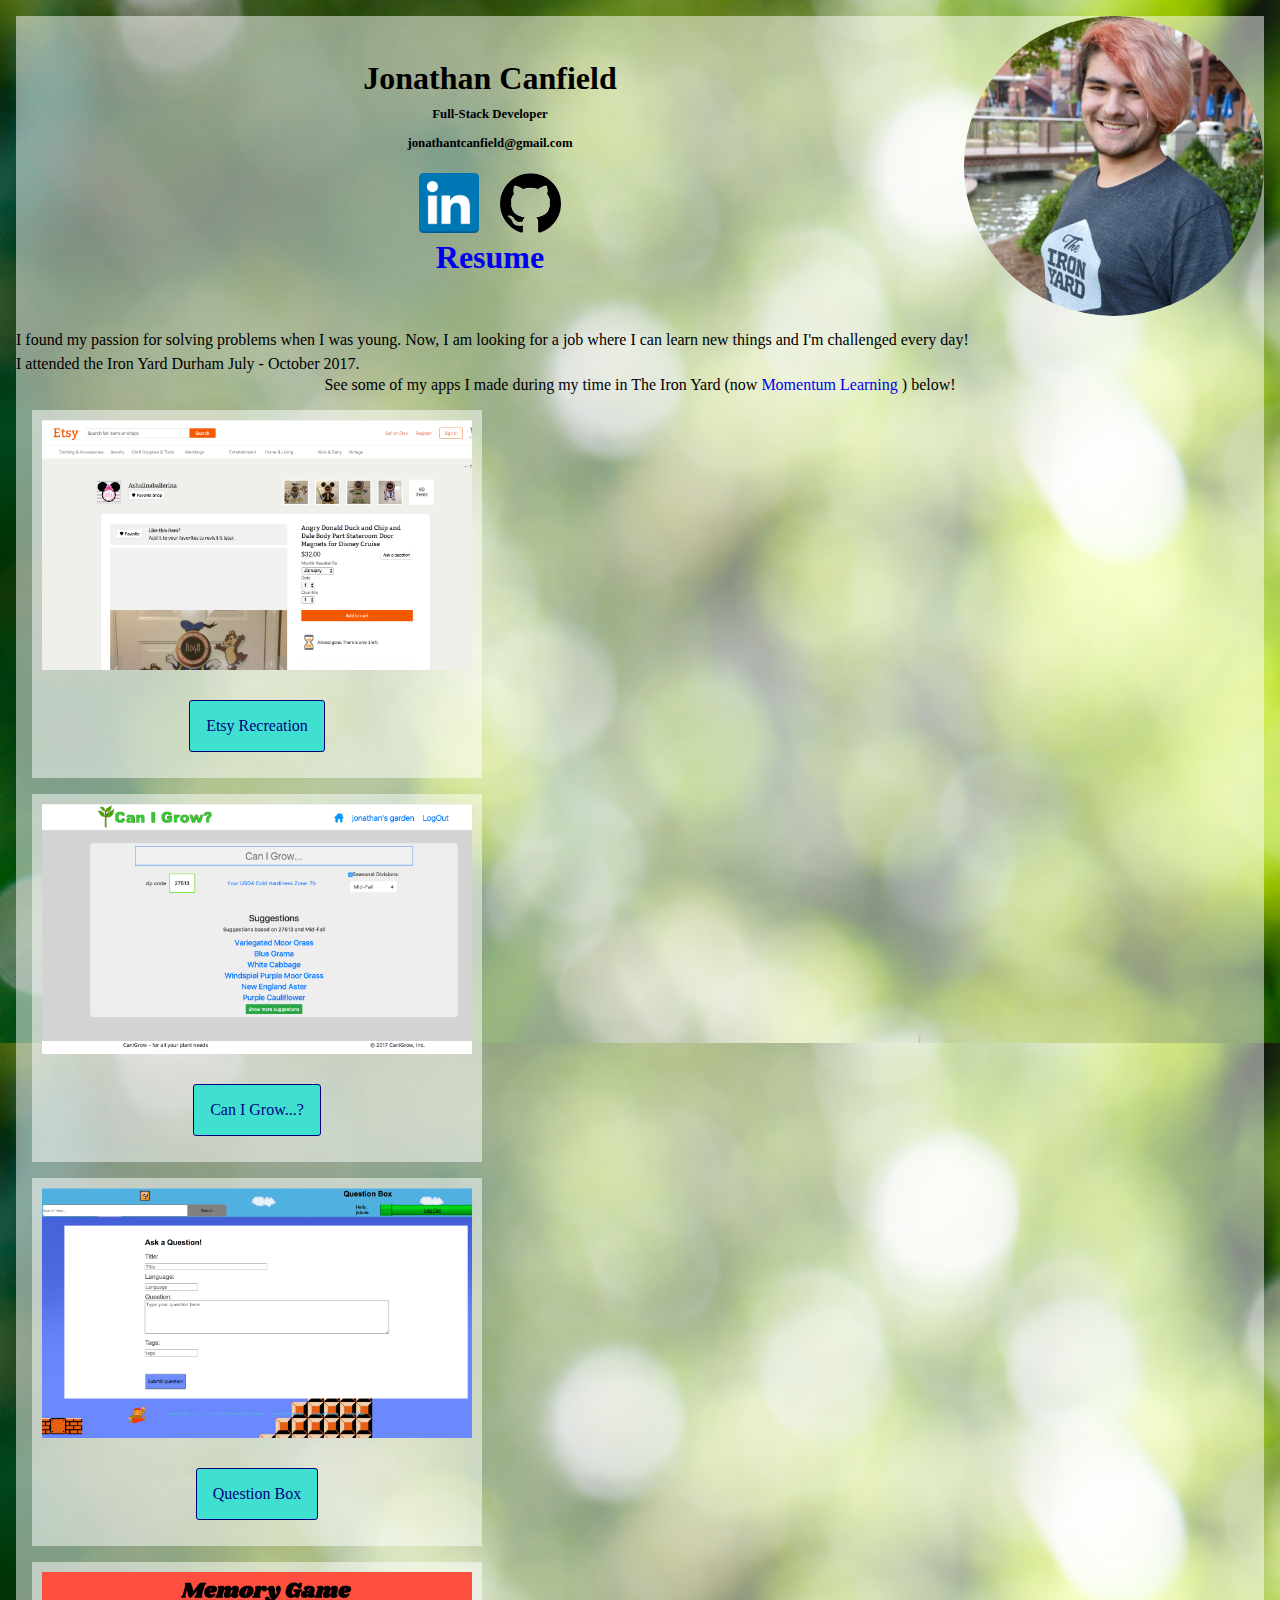
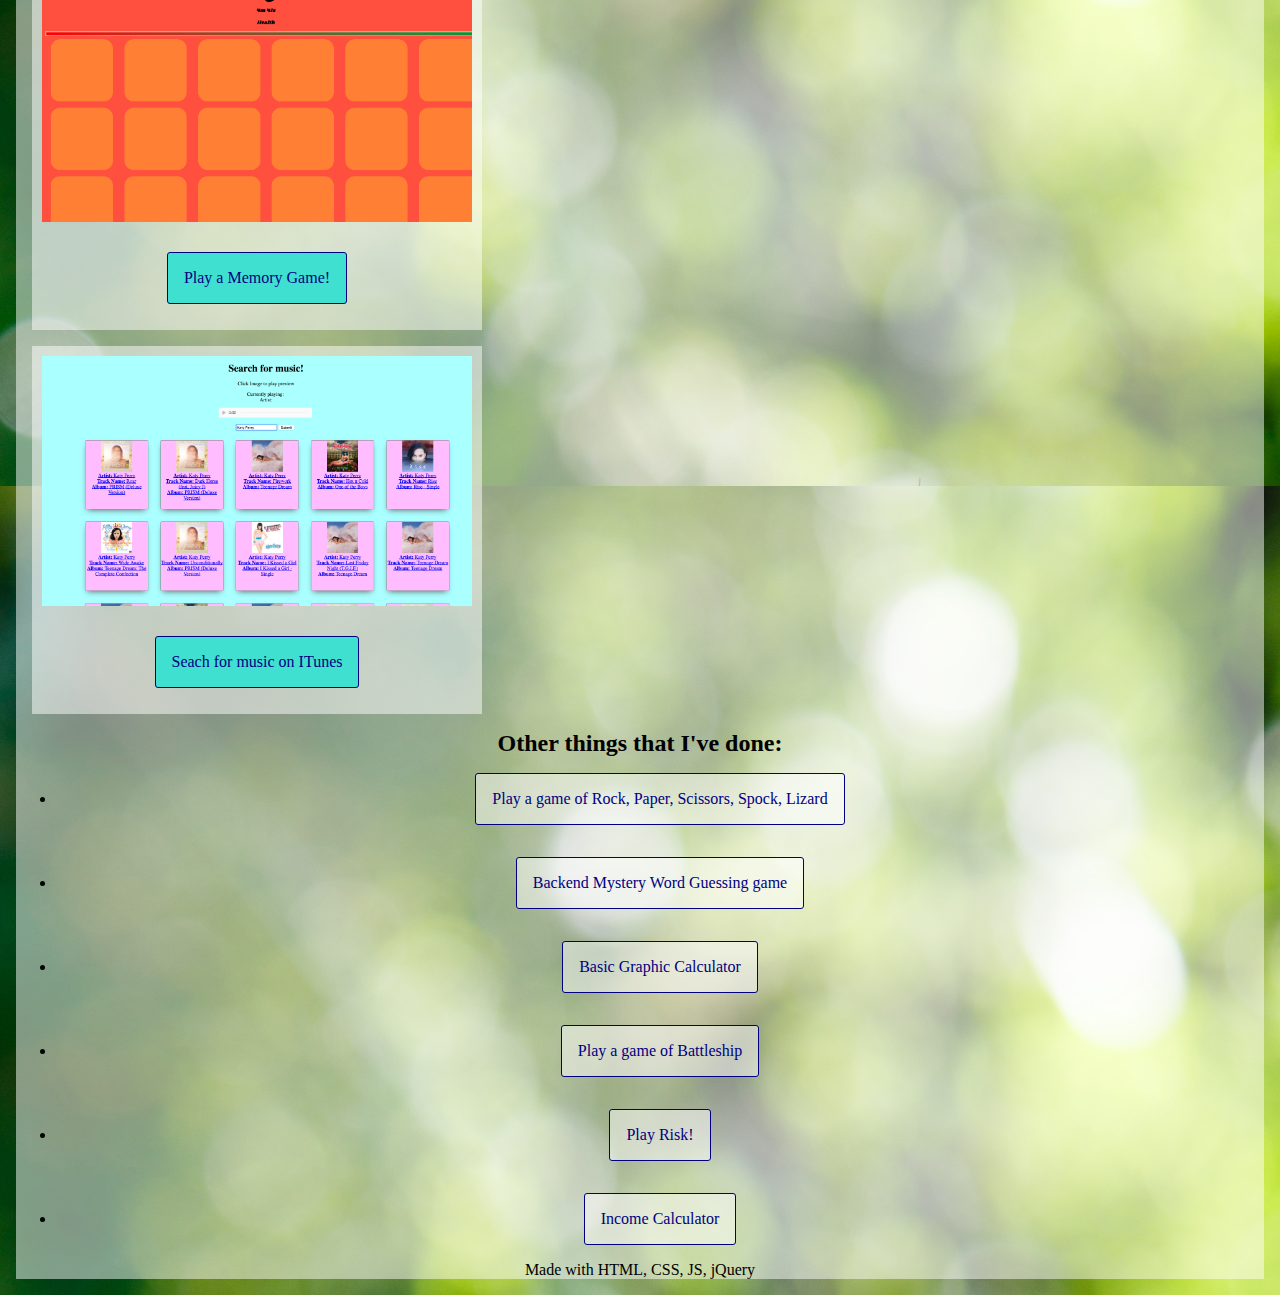
<file: index.html>
<!DOCTYPE html>
<html lang="en">
  <head>
    <title>Jonathan Canfield</title>
    <meta charset="utf-8">
    <meta name="viewport" content="width=device-width, initial-scale=1, shrink-to-fit=no">
    <link rel="stylesheet" href="https://maxcdn.bootstrapcdn.com/bootstrap/4.0.0-beta/css/bootstrap.min.css" integrity="sha384-/Y6pD6FV/Vv2HJnA6t+vslU6fwYXjCFtcEpHbNJ0lyAFsXTsjBbfaDjzALeQsN6M" crossorigin="anonymous">
    <link href="style.css" type="text/css" rel="stylesheet">
    <link rel="icon" type="image/x-icon" href="favicon.ico">
  </head>
  <body>
    <div class="jumbotron text-center">
      <div>
        <div class="name-and-photo-container">
          <div>
            <img class="picture-of-jt" src="images/mesmall.jpg" alt="Picture of Jonathan"/>
          </div>
          <div class="name-and-photo-container-name">
            <h1>
              Jonathan Canfield
              <br>
              <small>
                Full-Stack Developer
                <br>
                jonathantcanfield@gmail.com
              </small>
              <div class="social-media-button-container">
                <a href="https://www.linkedin.com/in/jonathantcanfield">
                  <img class="social-media-button" src="images/linkedinimg.png" alt="LinkedIn" />
                </a>
                <a href="https://github.com/jtcanfield">
                  <img class="social-media-button" src="images/github.png" alt="GitHub" />
                </a>
              </div>
              <a href="https://jtcanfield.github.io/JTCanfieldResume.pdf">
                Resume
              </a>
            </h1>
          </div>
        </div>
        <p class="lead">
          I found my passion for solving problems when I was young. Now, I am looking for a job where I can learn new things and I'm challenged every day!
        <br>
          I attended the Iron Yard Durham July - October 2017.
        </p>
      </div>

      <div class="album">
        <p>
          See some of my apps I made during my time in The Iron Yard (now 
            <a target="_blank" href="https://www.momentumlearn.com/">
              Momentum Learning
            </a>
          ) below!
        </p>
        <div class="container" id="projectholder">
          <div class="row even-space">

            <div class="card">
              <img class="imageofproject" src="images/etsyproject.png">
              <p class="description">
                A one week group project to recreate Etsy using the Etsy api
                <br class="media-breaks"><br>Technologies: JavaScript, ReactJS, JSX, CSS, NodeJS
              </p>
              <p class="card-text">
                <a class="majorprojectlink" href="https://tiy-durham-etsy-project.github.io/Etsy-group-project/">
                  Etsy Recreation
                </a>
              </p>
            </div>

            <div class="card">
              <img class="imageofproject" src="images/canigrow.png">
              <p class="description">
                Using a USDA database, displays information on how to care for decorative plants.
                Data based on location.
                Worked as a front end developer in a team of 3 devs.
                <br class="media-breaks"><br>Technologies: JavaScript, ReactJS, JSX, CSS, NodeJS CORS proxy.
              </p>
              <p class="card-text">
                <a class="majorprojectlink" href="https://github.com/CanIGrow/canigrow-frontend">
                  Can I Grow...?
                </a>
              </p>
            </div>

            <div class="card">
              <img class="imageofproject" src="images/questionbox.png">
              <p class="description">
                Mario-themed social network designed to allow Iron Yard students to share, organize, and comment on code snippets.
                <br class="media-breaks"><br>Technologies: JavaScript, ReactJS, JSX, CSS, NodeJS API.
              </p>
              <p class="card-text">
                <a class="majorprojectlink" href="https://github.com/jtcanfield/question-box-frontend">
                  Question Box
                </a>
              </p>
            </div>

            <div class="card">
              <img class="imageofproject" src="images/memorygame.png">
              <p class="description">
                A responsive card matching game with customizable options
                <br class="media-breaks"><br>Technologies: JavaScript, CSS, NodeJS.
              </p>
              <p class="card-text">
                <a class="majorprojectlink" href="https://jtcanfield.github.io/memory-game/">
                  Play a Memory Game!
                </a>
              </p>
            </div>

            <div class="card">
              <img class="imageofproject" src="images/itunes.png">
              <p class="description">
                Look up and play your faviorite tunes using the iTunes API!
                <br class="media-breaks"><br>Technologies: JavaScript, HTML5, CSS, Fetch.
              </p>
              <p class="card-text">
                <a class="majorprojectlink" href="https://jtcanfield.github.io/itunes-music-search/views">
                  Seach for music on ITunes
                </a>
              </p>
            </div>

          </div>
        </div>
      </div>

      <div id="smallerprojects">
        <h2>
          Other things that I've done:
        </h2>
        <ul class="nav nav-pills">

          <li class="nav-item inlineLinkButton">
            <a class="nav-link" href="https://jtcanfield.github.io/rock-paper-scissors/RockPaperScissorsSpockLizard/">
              Play a game of Rock, Paper, Scissors, Spock, Lizard
            </a>
          </li>

          <li class="nav-item inlineLinkButton">
            <a class="nav-link" href="https://whispering-chamber-54579.herokuapp.com/login">
              Backend Mystery Word Guessing game
            </a>
          </li>

          <li class="nav-item inlineLinkButton">
            <a class="nav-link" href="https://jtcanfield.github.io/basic-graphic-calculator/">
              Basic Graphic Calculator
            </a>
          </li>

          <li class="nav-item inlineLinkButton">
            <a class="nav-link" href="https://jtcanfield.github.io/battleship-game/">
              Play a game of Battleship
            </a>
          </li>

          <li class="nav-item inlineLinkButton">
            <a class="nav-link" href="https://jtcanfield.github.io/risk-game/">
              Play Risk!
            </a>
          </li>

          <li class="nav-item inlineLinkButton">
            <a class="nav-link" href="https://jtcanfield.github.io/income-calculator">
              Income Calculator
            </a>
          </li>

        </ul>
      </div>

      <p class="text-center">
        Made with HTML, CSS, JS, jQuery
      </p>
    </div>

    <script src="https://code.jquery.com/jquery-3.2.1.slim.min.js" integrity="sha384-KJ3o2DKtIkvYIK3UENzmM7KCkRr/rE9/Qpg6aAZGJwFDMVNA/GpGFF93hXpG5KkN" crossorigin="anonymous"></script>
    <script src="https://cdnjs.cloudflare.com/ajax/libs/popper.js/1.11.0/umd/popper.min.js" integrity="sha384-b/U6ypiBEHpOf/4+1nzFpr53nxSS+GLCkfwBdFNTxtclqqenISfwAzpKaMNFNmj4" crossorigin="anonymous"></script>
    <script src="https://maxcdn.bootstrapcdn.com/bootstrap/4.0.0-beta/js/bootstrap.min.js" integrity="sha384-h0AbiXch4ZDo7tp9hKZ4TsHbi047NrKGLO3SEJAg45jXxnGIfYzk4Si90RDIqNm1" crossorigin="anonymous"></script>
    <script src='main.js'></script>
  </body>
</html>
</file>
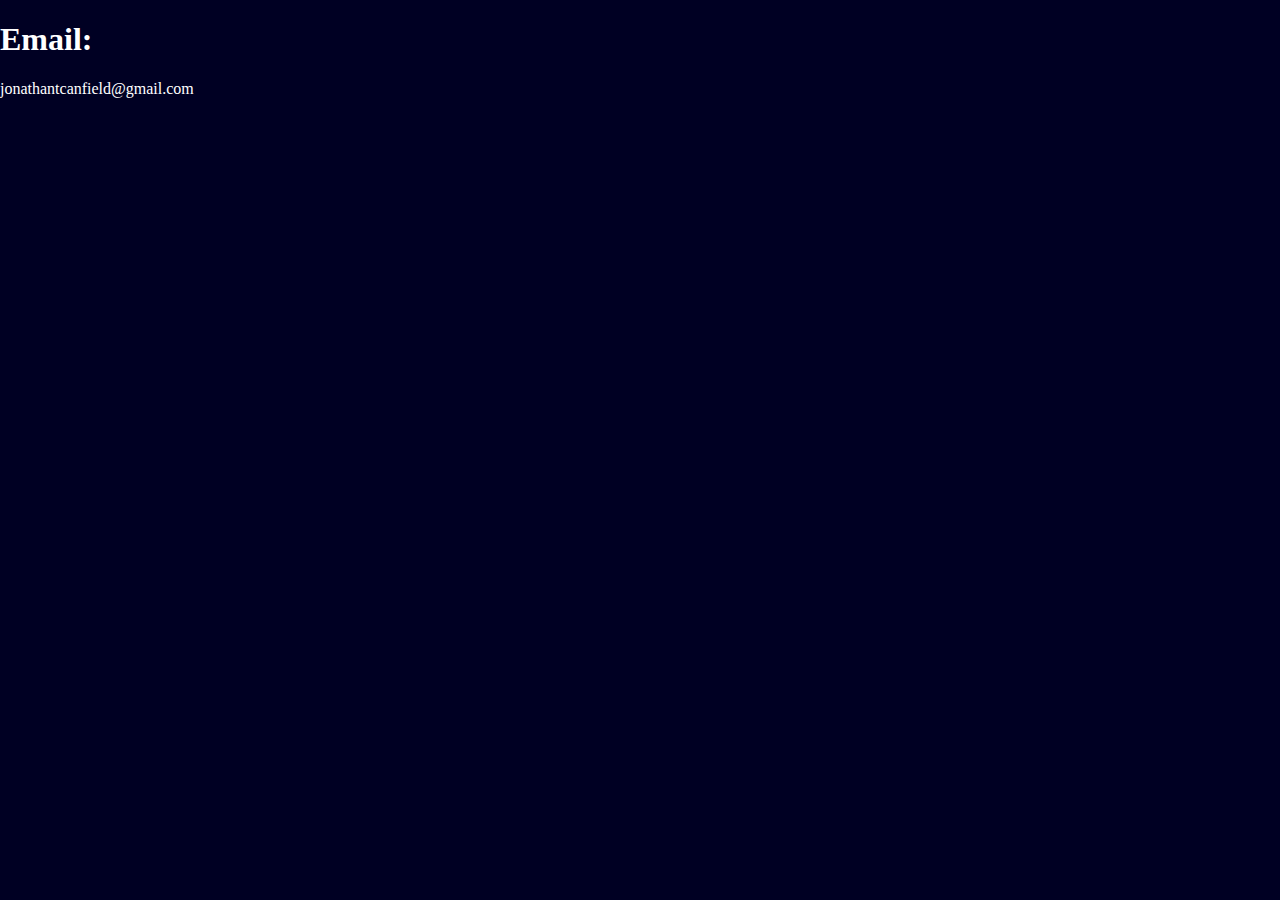
<file: contactme/index.html>
<!DOCTYPE html>
<html>
  <head>
    <link href="/contactme/style.css" type="text/css" rel="stylesheet">
    <title>Contact me!</title>
    <body>
      <h1>Email:</h1>
      <p>jonathantcanfield@gmail.com</p>
    </body>
  </head>  
</html>
</file>
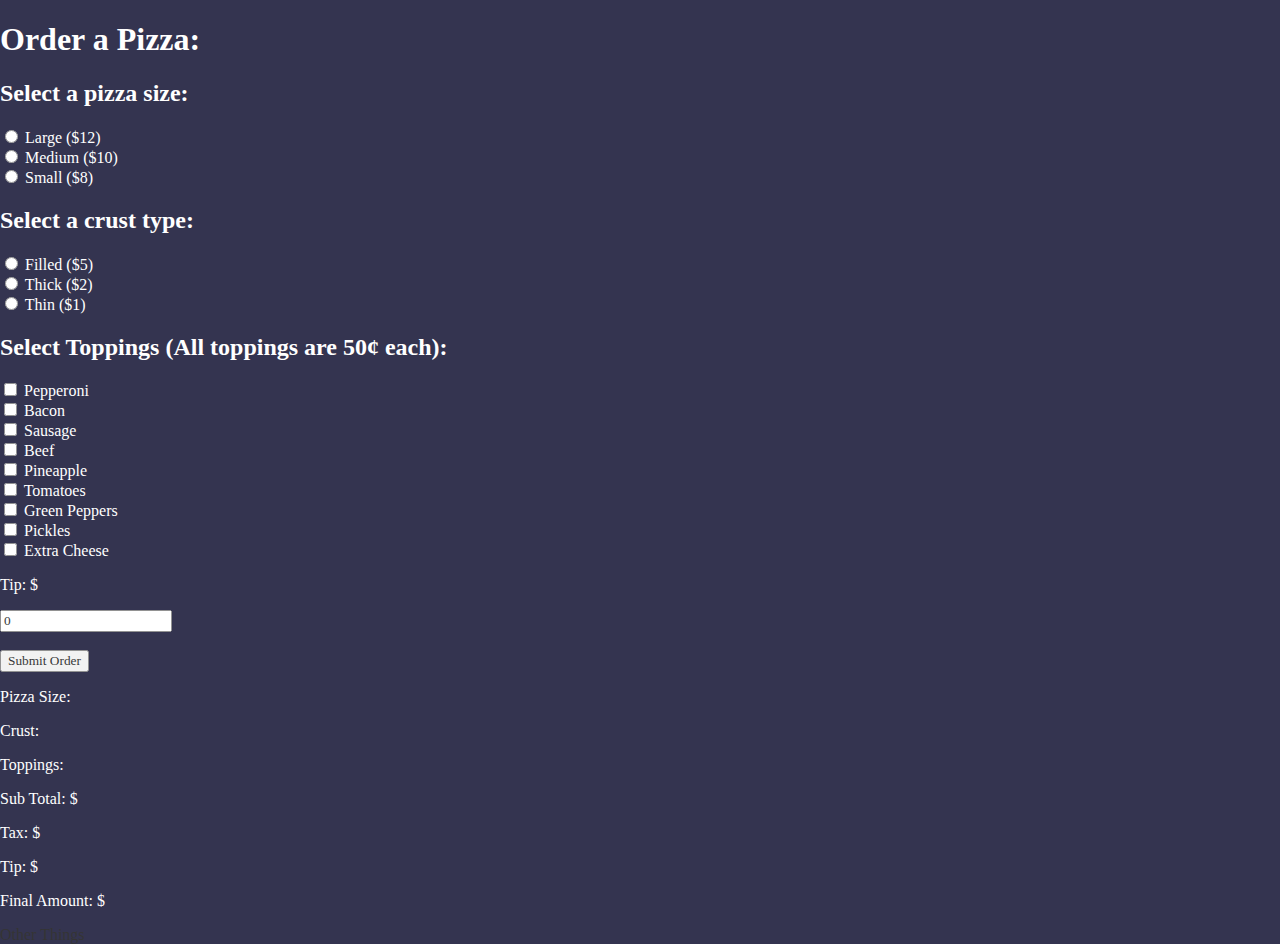
<file: jsscriptspage/index.html>
<!DOCTYPE html>
<html class="html">
  <head>
    <link href="/jsscriptspage/style.css" type="text/css" rel="stylesheet">
    <title>Order a Pizza</title>
  </head>
  <body>
    <div class="body1">
      <h1>Order a Pizza:</h1>
      <h2>Select a pizza size:</h2>
      <form>
        <input type="radio" name="size" value="large" id="sizelarge"> Large  ($12)<br>
        <input type="radio" name="size" value="medium" id="sizemedium"> Medium  ($10)<br>
        <input type="radio" name="size" value="small" id="sizesmall"> Small  ($8)
      </form>
      <h2>Select a crust type:</h2>
      <form>
        <input type="radio" name="crust" value="filled" id="crustfilled"> Filled  ($5)<br>
        <input type="radio" name="crust" value="thick" id="crustthick"> Thick  ($2)<br>
        <input type="radio" name="crust" value="thin" id="crustthin"> Thin  ($1)
      </form>
      <h2>Select Toppings (All toppings are 50¢ each):</h2>
      <form>
        <input type="checkbox" name="topping" value="pepperoni" id="pepperoni"> Pepperoni<br>
        <input type="checkbox" name="topping" value="bacon" id="bacon"> Bacon <br>
        <input type="checkbox" name="topping" value="sausage" id="sausage"> Sausage <br>
        <input type="checkbox" name="topping" value="beef" id="beef"> Beef <br>
        <input type="checkbox" name="topping" value="pineapple" id="pineapple"> Pineapple <br>
        <input type="checkbox" name="topping" value="tomatoes" id="tomatoes"> Tomatoes <br>
        <input type="checkbox" name="topping" value="greenpeppers" id="greenpeppers"> Green Peppers <br>
        <input type="checkbox" name="topping" value="pickles" id="pickles"> Pickles <br>
        <input type="checkbox" name="topping" value="extracheese" id="extracheese"> Extra Cheese
      </form>
      <p>Tip: $</p><input type="text" value="0"/><br><br>
      <button class="submitorder">Submit Order</button>
      <p>Pizza Size: <span id="sizeanswer"></span></p>
      <p>Crust: <span id="crustanswer"></span></p>
      <p>Toppings: <span id="toppinganswer"></span></p>
      <p>Sub Total: $<span id="subtotalamount"></span></p>
      <p>Tax: $<span id="taxamount"></span></p>
      <p>Tip: $<span id="tipamount"></span></p>
      <p>Final Amount: $<span id="finalamount"></span></p>
    </div>
    <div class="body2">
      <h1>Here's a bunch of random JS and jQuery things. Enjoy!</h1>
      <h2>Here is an incredibly basic thing:</h2>
      <form>
        <input type="text" id="incrementnumber" value="0"/>
        <input type="button" id="incrementbutton" value="Increment Value" />
      </form>
      <h2>This is a to do list:</h2>
      <p>Click on an item to delete it.</p>
      <form name="checkListForm">
			  <input type="text" name="checkListItem"/>
      </form>
      <div id="addbutton">Add!</div><br>
      <div class="list"></div>
      <p>This is the end of your to do list.</p>
      <div id="deletebutton">Delete All!</div><br/>
    </div>
    <div class="changepage">
      <a>Other Things</a>
    </div>
  </body>
  <script src='https://code.jquery.com/jquery-3.1.0.min.js'></script>
  <script src="/jsscriptspage/main.js"></script>
</html>
</file>
<file: style.css>
@keyframes spin {
  from {transform:rotate(0deg);}
  to {transform:rotate(360deg);}
}

* {
  text-align: center;
  margin: 0;
}

body {
  background-color: rgba(0,0,0,0) !important;
  background-image: url("images/bokeh-background.jpg");
  top: 0;
  left: 0;
}

h1 {
  line-height: 0.9;
}

h1 small {
  word-wrap: break-word;
  word-break: normal;
  font-size: 40%;
}

h3 {
  line-height: 1.3;
}

h4 {
  padding-top: 0.7em;
}

a, a:hover {
  text-decoration: none;
}

.even-space {
  justify-content: space-evenly;
}

.jumbotron {
  margin: 1em;
  background-color: rgba(300,300,300,0.5) !important;
}

.card {
  position: relative;
  width: 430px;
  overflow: hidden;
  margin: 10px 0;
  background-color: rgba(300,300,300,0.5) !important;
  border: 10px solid rgba(300,300,300,0);
}

.card-text{
  padding-top: 10px;
}

.imageofproject {
  height: 250px;
  -moz-transition: all 0.3s;
  -webkit-transition: all 0.3s;
  transition: all 0.3s;
}

.nav-link {
  background: rgba(300,300,300,0.5) !important;
}

.card:hover .imageofproject{
  opacity: 0.3;
  -moz-transform: scale(1.1);
  -webkit-transform: scale(1.1);
  transform: scale(1.1);
}

.description{
  text-align: center;
  position:absolute;
  top: 40%;
  transform: translateY(-50%);
  opacity: 0;
  -moz-transition: all 0.3s;
  -webkit-transition: all 0.3s;
  transition: all 0.3s;
}
.card:hover .description{
  opacity: 1;
}

img.picture-of-jt {
  border-radius: 100%;
  max-height: 200px;
  max-width: 200px;
}

@media (min-width: 600px){
  .card{
    margin: 1em;
  }
  .name-and-photo-container{
    display: flex;
    flex-direction: row-reverse;
  }
  .name-and-photo-container-name{
    width: 100%;
    display: flex;
    flex-direction: column;
    justify-content: space-around;
  }
}
.media-breaks{
  display: none;
}

@media (min-width: 400px){
  img.picture-of-jt {
    max-height: 300px;
    max-width: 300px;
  }
  .media-breaks{
    display: block;
  }
}

a {
  cursor:pointer;
}

@media (max-width: 1024px){
  .imageofproject {
    height: 180px;
  }
}

@media (max-width: 723px){
  .inlineLinkButton a, .changepage a, .majorprojectlink  {
    margin: 0em 1em 1em 1em;
  }
}

@media (min-width: 724px){
  .inlineLinkButton a, .changepage a, .majorprojectlink  {
    margin: 1em;
  }
}

.inlineLinkButton a, .changepage a, .majorprojectlink  {
  background: turquoise;
  border: 1px solid navy;
  border-radius: 3px;
  color: navy;
  display: inline-block;
  padding: 1em;
  text-decoration: none;
  transition: all 0.2s;
}

.inlineLinkButton a:hover, .changepage a:hover, .majorprojectlink:hover, .nav-link a:hover  {
  background: navy !important;
  color: aqua;
  border: 1px solid aqua;
  transform: scale(1.1);
}

.inlineLinkButton a:active, .changepage a:active, .majorprojectlink:active  {
  transform: scale(1.2);
}

.social-media-button {
  max-height: 40px;
  margin: 0.2em;
  transition: all 0.2s;
}

@media (min-width: 770px){
  .social-media-button {
    max-height: 60px;
    margin: 0.2em;
  }
}

.social-media-button:hover {
  transform: scale(1.4);
}

@media (min-width: 600px){
  .social-media-button-container {
    padding-top: 0.5em;
  }
}

@media (min-width: 600px){
  .lead {
    text-align: left;
    line-height: 1.5em;
    padding-top: 0.5em;
  }
}
</file>
<file: contactme/style.css>
body {
  padding: 0;
  margin: 0;
  background-color: rgb(0, 0, 35);
  /*background-color: #1E1E24;*/
  text-align: left;
}
title, h1, h2, p, li {
  color: #FFF;
}
* {
  font-family: 'Georgia', 'Times', serif;
}
</file>
<file: jsscriptspage/style.css>
body {
  padding: 0;
  margin: 0;
  background-color: rgb(0, 0, 35);
  text-align: left;
}
title, h1, h2, p, li, form {
  color: #FFF;
}
* {
  font-family: 'Georgia', 'Times', serif;
}
#addbutton, #deletebutton {
    display: inline-block;
    height:20px;
	width:70px;
	background-color:#cc0000;
	font-family:arial;
	font-weight:bold;
	color:#ffffff;
	border-radius: 5px;
	text-align:center;
	margin-top:2px;
}

.list {
	font-family:garamond;
	color:#FFF;
}
</file>
